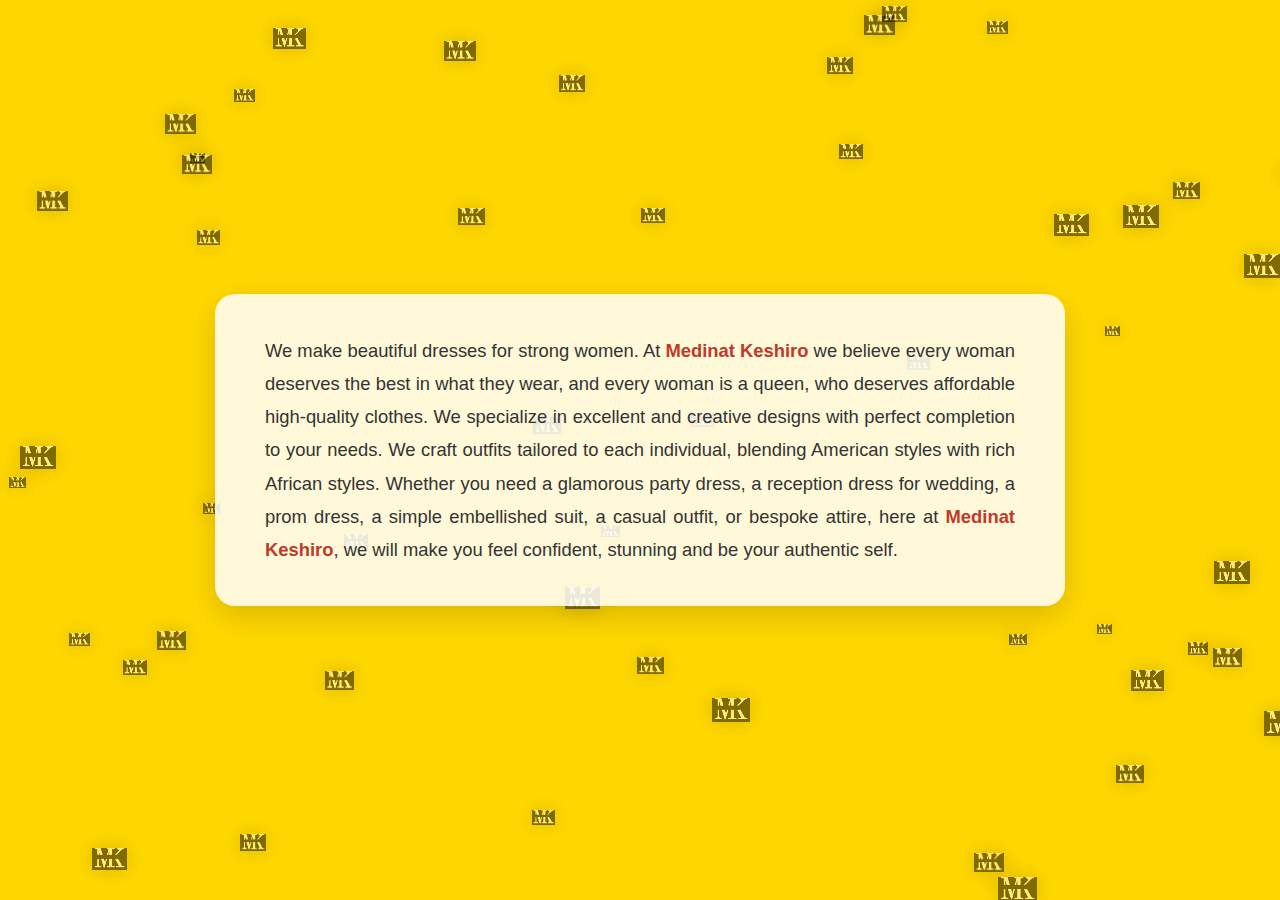
<file: aboutUs.html>
<!DOCTYPE html>
<html lang="en">
<head>
<meta charset="UTF-8">
<meta name="viewport" content="width=device-width, initial-scale=1.0">
<title>About Us</title>
<style>
  * { margin:0; padding:0; box-sizing:border-box; font-family:Arial, sans-serif; }

  body {
    min-height:100vh;
    display:flex;
    align-items:center;
    justify-content:center;
    padding:20px;
    background-color:gold;
    position:relative;
    overflow:hidden;
  }

  /* Container for floating/falling logos */
  .logo-bg {
    position:absolute;
    top:0; left:0;
    width:100%;
    height:100%;
    z-index:0;
    pointer-events:none;
    overflow:hidden;
  }

  .logo-bg div {
    position:absolute;
    background: url('image/logo.jpg') no-repeat center center; /* replace with your logo */
    background-size: contain;
    opacity:0.5;
    filter: brightness(2) drop-shadow(0 0 10px rgba(0,0,0,0.3));
    animation: floatUp linear infinite, shimmerFade infinite;
  }

  @keyframes floatUp {
    0% { transform: translateY(100vh) rotate(0deg); }
    100% { transform: translateY(-50px) rotate(360deg); }
  }

  @keyframes shimmerFade {
    0% { opacity:0.3; }
    50% { opacity:0.8; }
    100% { opacity:0.3; }
  }

  .aboutUs {
    position:relative;
    z-index:1;
    background-color:rgba(255,255,255,0.85);
    padding:40px 50px;
    border-radius:20px;
    max-width:850px;
    line-height:1.8;
    font-size:1.15rem;
    color:#333;
    box-shadow:0 10px 30px rgba(0,0,0,0.15);
    text-align:justify;
  }

  .aboutUs span { color:#c0392b; font-weight:bold; }

  @media(max-width:768px){
    .aboutUs { padding:25px 30px; font-size:1rem; }
  }

  @media(max-width:480px){
    .aboutUs { padding:20px; font-size:0.95rem; }
  }

</style>
</head>
<body>
  <div class="logo-bg" id="logo-bg"></div>

  <p class="aboutUs">
    We make beautiful dresses for strong women. At <span>Medinat Keshiro</span> we believe every woman deserves the best in what they wear, 
    and every woman is a queen, who deserves affordable high-quality clothes. We specialize in excellent and creative designs with perfect completion to your needs. We craft outfits 
    tailored to each individual, blending American styles with rich African styles. Whether you need a
    glamorous party dress, a reception dress for wedding, a prom dress, a simple embellished suit, a casual outfit, or bespoke attire, here at <span>Medinat Keshiro</span>, we will make you feel 
    confident, stunning and be your authentic self.
  </p>

  <script>
    const container = document.getElementById('logo-bg');
    const numLogos = 50; // number of floating/falling logos
    for(let i=0; i<numLogos; i++){
      const div = document.createElement('div');
      const size = 15 + Math.random()*25; // size 15-40px
      div.style.width = size + 'px';
      div.style.height = size + 'px';
      div.style.left = Math.random() * 100 + '%';
      div.style.top = Math.random() * 100 + '%';
      const duration = 10 + Math.random()*20; // float duration 10-30s
      const fadeDuration = 2 + Math.random()*3; // shimmer fade duration
      const delay = Math.random() * 10; // random delay
      div.style.animation = `floatUp ${duration}s linear ${delay}s infinite, shimmerFade ${fadeDuration}s ease-in-out ${delay}s infinite`;
      container.appendChild(div);
    }
  </script>
</body>
</html>
</file>
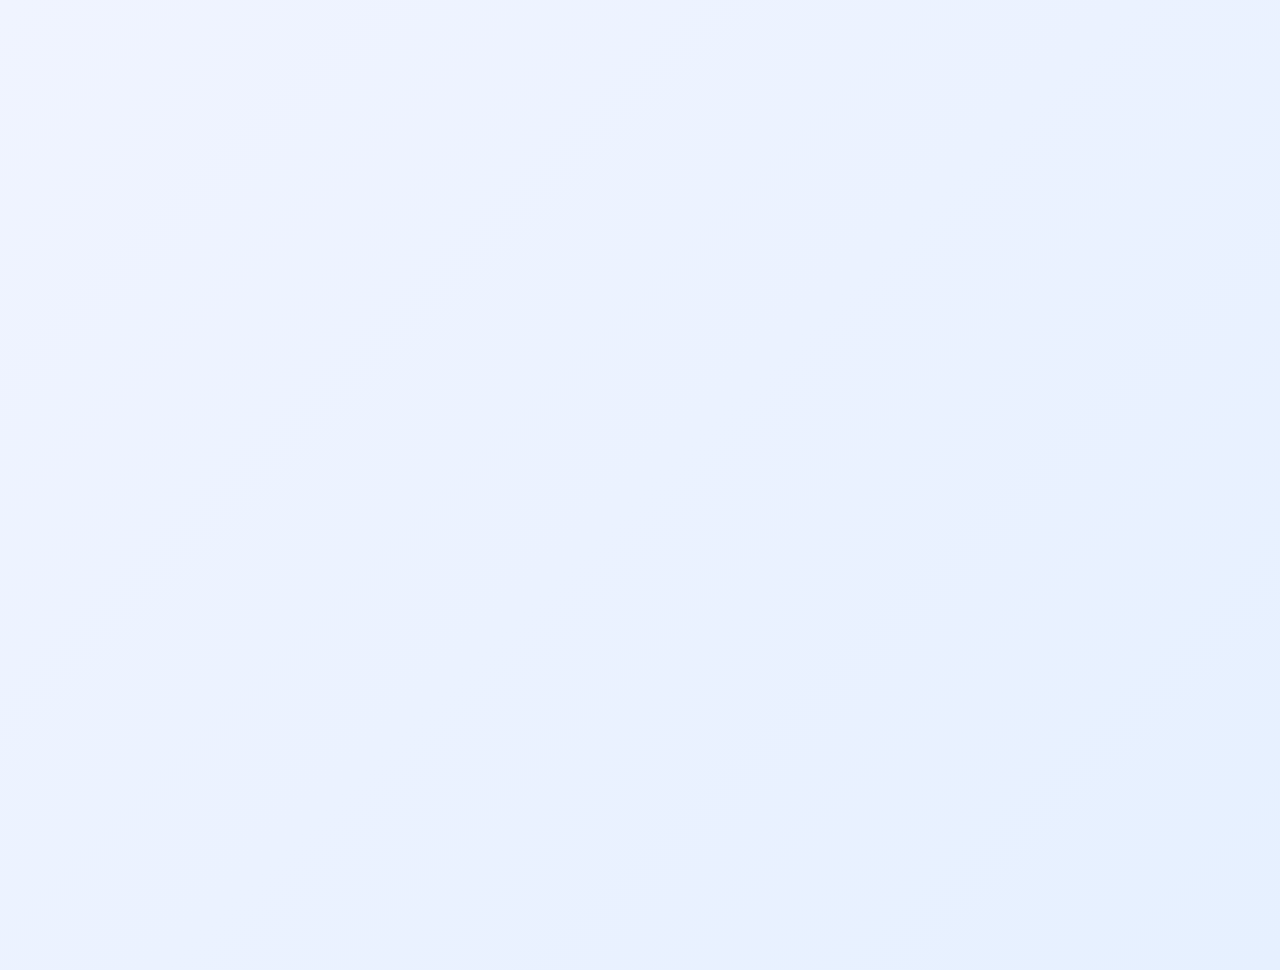
<file: contact.html>
<!DOCTYPE html>
<html lang="en">
<head>
  <meta charset="UTF-8">
  <meta name="viewport" content="width=device-width, initial-scale=1.0">
  <title>Contact</title>
  <style>
    /* ─────────────── Global Styles ─────────────── */
    * {
      box-sizing: border-box;
      margin: 0;
      padding: 0;
      font-family: 'Segoe UI', Tahoma, Geneva, Verdana, sans-serif;
    }

    body {
      background: linear-gradient(135deg, #f0f4ff, #e6f0ff);
      color: #333;
      line-height: 1.6;
      padding: 20px;
    }

    /* ─────────────── Section Title ─────────────── */
    .section-title {
      text-align: center;
      font-size: 2.2rem;
      margin-bottom: 40px;
      color: #1a3d7c;
      text-shadow: 0 1px 2px rgba(0,0,0,0.1);
      opacity: 0;
      transform: translateY(-20px);
      animation: fadeInUp 0.8s forwards 0.2s;
    }

    /* ─────────────── Contact Container ─────────────── */
    .contact {
      max-width: 1000px;
      margin: 0 auto;
      background: #fff;
      padding: 40px;
      border-radius: 15px;
      box-shadow: 0 8px 20px rgba(0,0,0,0.1);
      display: flex;
      gap: 50px;
      flex-wrap: wrap;
      opacity: 0;
      transform: translateY(20px);
      animation: fadeInUp 0.8s forwards 0.4s;
    }

    /* ─────────────── Left Column: Info ─────────────── */
    .contact-info {
      flex: 1;
      min-width: 300px;
    }

    #contact-list {
      list-style: none;
      font-size: 1rem;
      line-height: 1.6;
      margin-bottom: 25px;
    }

    #contact-list li {
      margin-bottom: 20px;
    }

    #contact-list strong {
      display: block;
      margin-bottom: 5px;
      font-weight: bold;
      color: #1a3d7c;
    }

    #contact-list a img {
      vertical-align: middle;
      width: 32px;
      transition: transform 0.3s ease, filter 0.3s ease;
    }

    #contact-list a img:hover {
      transform: scale(1.2) rotate(10deg);
      filter: brightness(1.2);
    }

    /* Business Hours with icons */
    .business-hours h4 {
      margin-bottom: 15px;
      font-size: 1.3rem;
      color: #1a3d7c;
    }

    .business-hours li {
      margin-bottom: 10px;
      display: flex;
      align-items: center;
      gap: 8px;
      font-size: 1rem;
      color: #333;
      transition: transform 0.2s ease, color 0.2s ease;
    }

    .business-hours li:hover {
      transform: translateX(5px);
      color: #1a3d7c;
    }

    .business-hours li::before {
      content: '⏰';
      font-size: 1.1rem;
      color: #1a3d7c;
    }

    /* Social Media Icons */
    .social-icons {
      margin-top: 25px;
      display: flex;
      gap: 15px;
    }

    .social-icons a {
      display: inline-block;
      transition: transform 0.3s ease, filter 0.3s ease;
    }

    .social-icons img {
      width: 35px;
      height: 35px;
    }

    .social-icons a:hover {
      transform: scale(1.3) rotate(-10deg);
      filter: brightness(1.3);
    }

    /* ─────────────── Right Column: Form ─────────────── */
    .mail {
      flex: 1;
      min-width: 300px;
    }

    .mail form {
      display: flex;
      flex-direction: column;
      opacity: 0;
      transform: translateY(20px);
      animation: fadeInUp 0.8s forwards 0.6s;
    }

    .mail label {
      margin-bottom: 15px;
      font-weight: bold;
      color: #1a3d7c;
      transition: color 0.3s ease;
    }

    .mail input[type="text"],
    .mail input[type="email"],
    .mail textarea {
      width: 100%;
      padding: 12px;
      margin-top: 5px;
      border: 1px solid #ccc;
      border-radius: 8px;
      font-size: 1rem;
      transition: border-color 0.3s, box-shadow 0.3s, transform 0.2s ease;
      resize: vertical;
    }

    .mail input[type="text"]:focus,
    .mail input[type="email"]:focus,
    .mail textarea:focus {
      border-color: #1a3d7c;
      box-shadow: 0 0 8px rgba(26,61,124,0.3);
      transform: scale(1.02);
      outline: none;
    }

    .mail input[type="submit"] {
      width: 160px;
      padding: 12px;
      margin-top: 10px;
      background: linear-gradient(90deg, #1a3d7c, #3f63b0);
      border: none;
      border-radius: 8px;
      color: #fff;
      font-size: 1rem;
      font-weight: bold;
      cursor: pointer;
      transition: background 0.3s ease, transform 0.3s ease, box-shadow 0.3s ease;
    }

    .mail input[type="submit"]:hover {
      background: linear-gradient(90deg, #3f63b0, #1a3d7c);
      transform: translateY(-3px) scale(1.05);
      box-shadow: 0 4px 12px rgba(0,0,0,0.2);
    }

    /* ─────────────── Footer ─────────────── */
    footer {
      text-align: center;
      margin-top: 40px;
      padding-top: 15px;
      border-top: 1px solid #ccc;
      font-size: 0.95rem;
      color: #555;
    }

    /* ─────────────── Animations ─────────────── */
    @keyframes fadeInUp {
      0% {
        opacity: 0;
        transform: translateY(20px);
      }
      100% {
        opacity: 1;
        transform: translateY(0);
      }
    }

    /* ─────────────── Responsive ─────────────── */
    @media screen and (max-width: 768px) {
      .contact {
        flex-direction: column;
        gap: 30px;
        padding: 30px;
      }

      .mail input[type="submit"] {
        width: 100%;
      }
    }

    @media screen and (max-width: 480px) {
      .section-title {
        font-size: 1.8rem;
      }

      #contact-list a img {
        width: 28px;
        height: 28px;
      }

      .business-hours li::before {
        font-size: 1rem;
      }

      .social-icons img {
        width: 30px;
        height: 30px;
      }
    }
  </style>
</head>
<body>

  <!-- Contact Page -->
  <h2 class="section-title">Contact Us</h2>
  <div class="contact">

    <!-- Left Column: Contact Info -->
    <div class="contact-info">
      <ul id="contact-list">
        <li><strong>Address:</strong> 268 Aspen Knols Way, Staten Island, New York, U.S.A</li>
        <li>
          <a href="tel:13475964919"><img src="image/call-icon.png" alt="Call"></a>
          <a id="email-link" href="mailto:mkdesignsbymo@gmail.com" aria-label="Email">
            <img src="image/mail-icon.png" alt="Email"></a>
        </li>
      </ul>

      <div class="business-hours">
        <h4>Business Hours</h4>
        <ul>
          <li>Mon‑Fri 9 am – 7 pm</li>
          <li>Sat 9 am – 8 pm</li>
          <li>Sun Closed</li>
        </ul>
      </div>

      <!-- Social Media Icons -->
      <div class="social-icons">
      <a href="https://wa.me/13475964919" target="_blank" aria-label="Chat on WhatsApp">
        <img src="image/whatsapp-icon.png" width="30" height="30" alt="WhatsApp">
      </a>
      <a href="https://www.facebook.com/share/1Faj4Qh5Pv/" target="_blank" aria-label="Visit Facebook Page">
        <img src="image/facebook-icon.png" width="30" height="30" alt="Facebook">
      </a>
      <a href="https://www.instagram.com/medinakeshiro" target="_blank" aria-label="Visit Instagram Profile">
        <img src="image/instagram-icon.png" width="30" height="30" alt="Instagram">
      </a>
      <a href="https://www.tiktok.com/@medina_keshiro" target="_blank" aria-label="Visit TikTok Profile">
        <img src="image/tiktok-icon.png" width="30" height="30" alt="TikTok">
      </a>>
    </div>

    <!-- Right Column: Contact Form -->
    <div class="mail">
      <form action="Mo.php" method="post">
        <label>Name:
          <input type="text" id="name" name="name" required>
        </label>
        <label>Email:
          <input type="email" id="email" name="email" required>
        </label>
        <label>Your Message:
          <textarea id="your-message" name="your-message" rows="5" required></textarea>
        </label>
        <input type="submit" value="Submit">
      </form>
    </div>

  </div>

  <!-- Footer -->
  <footer>
    <p>&copy; 2025 @ A.A | All Rights Reserved.</p>
  </footer>

</body>
</html>
</file>
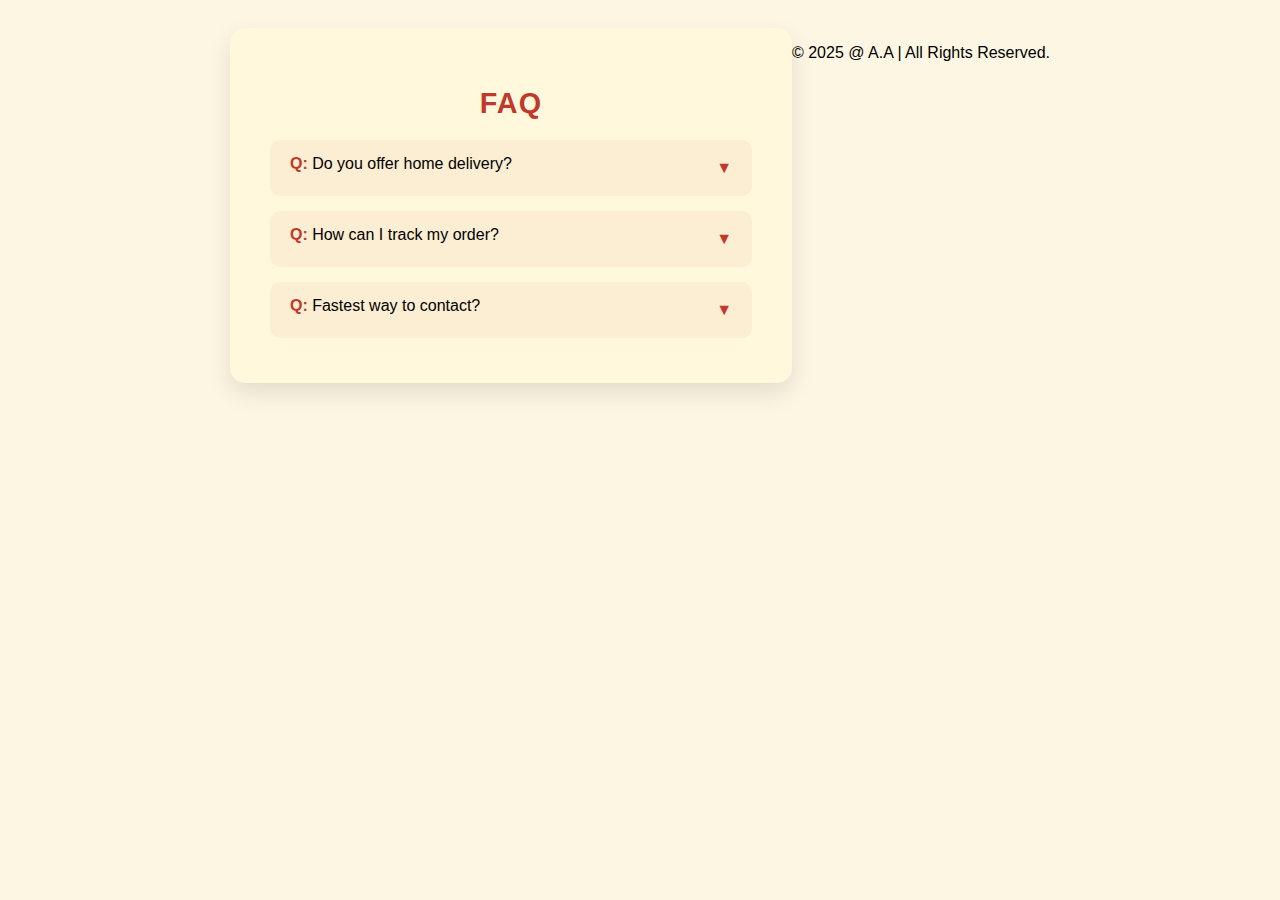
<file: FAQ.html>
<!DOCTYPE html>
<html lang="en">
<head>
<meta charset="UTF-8">
<meta name="viewport" content="width=device-width, initial-scale=1.0">
<title>FAQ</title>
<style>
  body {
    font-family: Arial, sans-serif;
    background-color: #fdf6e3; /* subtle warm background */
    padding: 20px;
    display: flex;
    justify-content: center;
    scroll-behavior: smooth; /* smooth scrolling for browsers */
  }

  .faq-container {
    background-color: #fff8dc; /* light gold-ish card */
    border-radius: 15px;
    padding: 30px 40px;
    max-width: 600px;
    box-shadow: 0 10px 25px rgba(0,0,0,0.1);
  }

  .faq-container h3 {
    text-align: center;
    font-size: 1.8rem;
    color: #c0392b;
    margin-bottom: 20px;
    font-weight: bold;
    letter-spacing: 1px;
  }

  .faq-item {
    background-color: rgba(192,57,43,0.05);
    padding: 15px 20px;
    border-radius: 10px;
    margin-bottom: 15px;
    cursor: pointer;
    transition: transform 0.2s, box-shadow 0.3s, background-color 0.4s, box-shadow 0.4s;
    position: relative;
  }

  .faq-item:hover {
    transform: translateY(-3px);
    box-shadow: 0 8px 20px rgba(0,0,0,0.1);
  }

  .faq-item.active {
    background-color: rgba(192,57,43,0.15);
    box-shadow: 0 0 15px rgba(192,57,43,0.4);
  }

  .faq-item strong {
    color: #c0392b;
  }

  /* Arrow indicator */
  .faq-item::after {
    content: "▼";
    position: absolute;
    right: 20px;
    top: 50%;
    transform: translateY(-50%);
    font-size: 1rem;
    color: #c0392b;
    transition: transform 0.3s ease;
  }

  .faq-item.active::after {
    transform: translateY(-50%) rotate(180deg);
  }

  /* Answer container with slide + fade */
  .faq-answer {
    max-height: 0;
    opacity: 0;
    overflow: hidden;
    transition: max-height 0.5s ease, opacity 0.5s ease, padding 0.5s ease;
    padding-left: 0;
    margin-top: 8px;
    color: #333;
    line-height: 1.6;
  }

  .faq-item.active .faq-answer {
    max-height: 500px;
    opacity: 1;
    padding-left: 10px;
  }

  @media(max-width:480px){
    .faq-container {
      padding: 20px 25px;
    }
    .faq-container h3 {
      font-size: 1.5rem;
    }
    .faq-item {
      padding: 12px 15px;
    }
  }
</style>
</head>
<body>

<div class="faq-container">
  <h3>FAQ</h3>
  
  <div class="faq-item">
    <strong>Q:</strong> Do you offer home delivery?
    <div class="faq-answer">
      <strong>A:</strong> Yes, we provide convenient home delivery.
    </div>
  </div>

  <div class="faq-item">
    <strong>Q:</strong> How can I track my order?
    <div class="faq-answer">
      <strong>A:</strong> You’ll receive information on SMS/WhatsApp once shipped.
    </div>
  </div>

  <div class="faq-item">
    <strong>Q:</strong> Fastest way to contact?
    <div class="faq-answer">
      <strong>A:</strong> WhatsApp text or voice notes.
    </div>
  </div>
</div>

<script>
  const faqItems = document.querySelectorAll('.faq-item');

  faqItems.forEach(item => {
    item.addEventListener('click', () => {
      // Toggle active class
      item.classList.toggle('active');

      // Close others when one opens
      faqItems.forEach(other => {
        if(other !== item) {
          other.classList.remove('active');
        }
      });

      // Scroll into view smoothly
      if(item.classList.contains('active')){
        item.scrollIntoView({ behavior: 'smooth', block: 'start' });
      }
    });
  });
</script>
  <!-- Footer -->
  <footer>
    <p>&copy; 2025 @ A.A | All Rights Reserved.</p>
  </footer>
</body>
</html>
</file>
